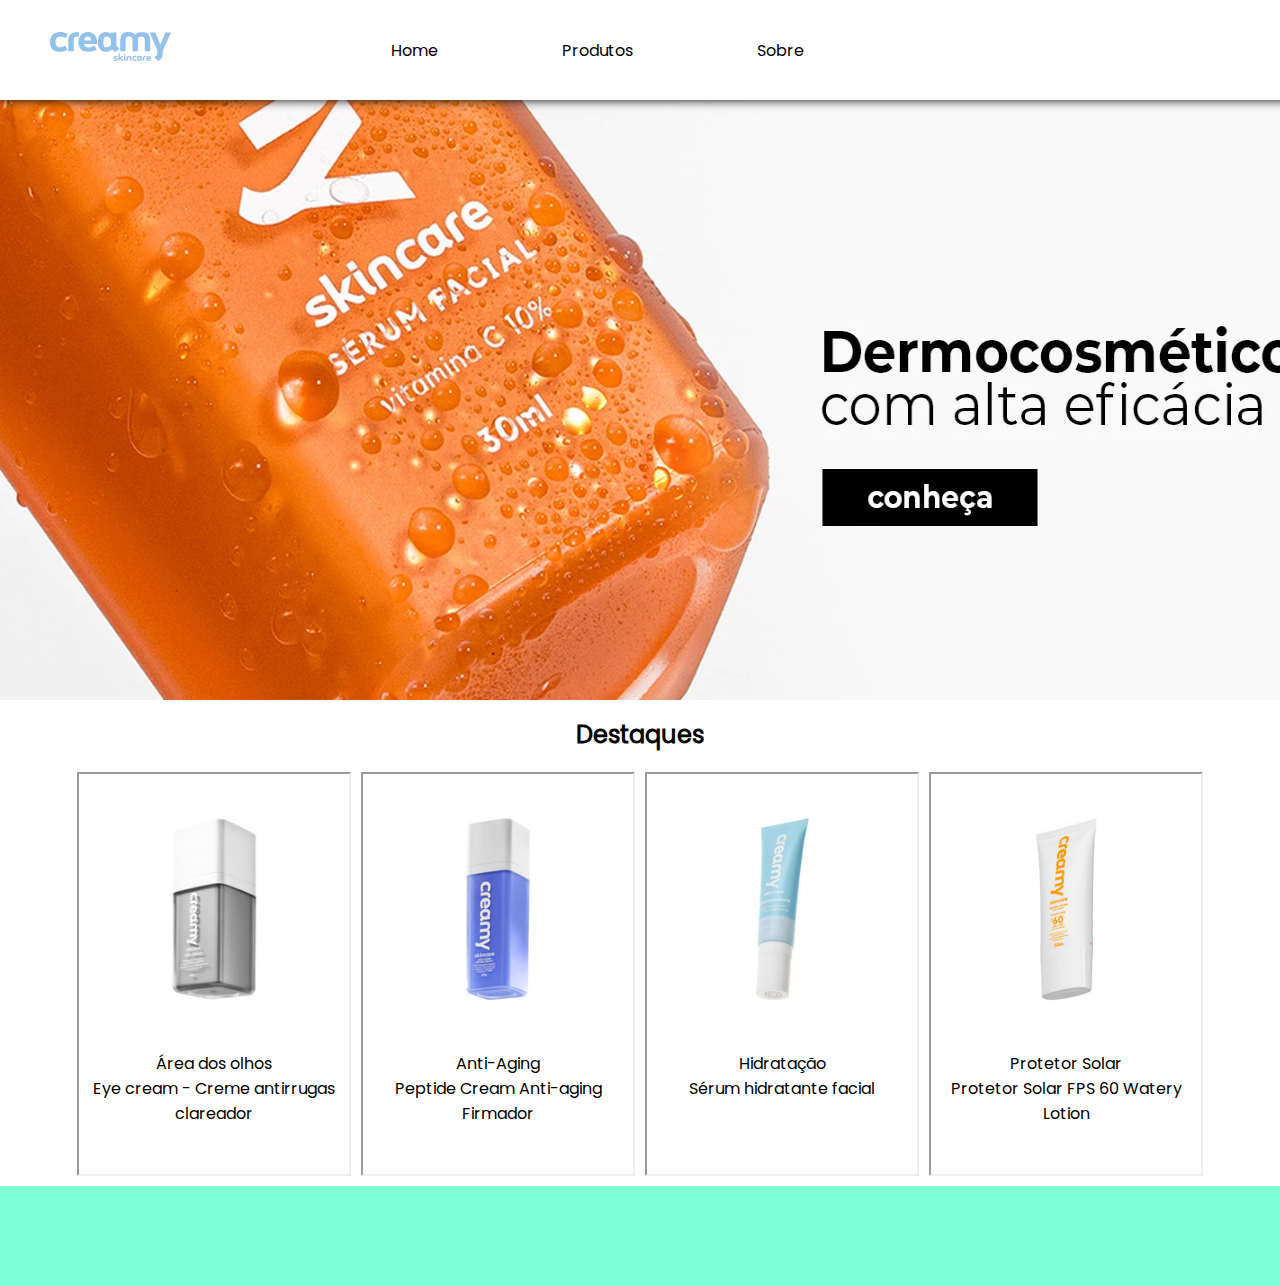
<file: creamy_site/index.html>
<!DOCTYPE html>
<html lang="pt-br">
<head>
    <meta charset="UTF-8">
    <meta http-equiv="X-UA-Compatible" content="IE=edge">
    <meta name="viewport" content="width=device-width, initial-scale=1.0">
    <link rel="stylesheet" href="css/style.css">
    <title>Creamy</title>
</head>
<body>
        <nav>
            <section>
                <img id="logo" src="imgs/logo-creamy-redesign___5f39fee2e97a9ac1d163993d93d95267.svg" alt="">
            </section>
            <ul>
                <li><a href="">Home</a></li>
                <li><a href="">Produtos</a></li>
                <li><a href="">Sobre</a></li>
            </ul>
        </nav>


<div id="container">
    <div id="imagem-home-produto">
        <img id="tamanho-imagem-home-produto" src="imgs/4d1cfe90-d9b8-4150-b7ac-d59b986cec04___3568683c0ed2622aa0c3246113de92a5.webp" alt="">
    </div>

    <h2>Destaques</h2>

    <div id="destaque">
        <div class="destaques-div">
            <img class="produtinhos" src="imgs/156416-300-300.png" alt="">
            <section class="texto-produtinhos">
            <p>Área dos olhos</p>
            <p>Eye cream - Creme antirrugas clareador</p>
            </section>
        </div>

        <div class="destaques-div">
            <img class="produtinhos" src="imgs/156419-300-300.png" alt="">
            <section class="texto-produtinhos">
            <p>Anti-Aging</p>
            <p>Peptide Cream Anti-aging Firmador</p>
            </section>
        </div>

        <div class="destaques-div">
            <img class="produtinhos" src="imgs/156423-300-300.png" alt="">
            <section class="texto-produtinhos">
            <p>Hidratação</p>
            <p>Sérum hidratante facial</p>
            </section>
        </div>

        <div class="destaques-div">
            <img class="produtinhos" src="imgs/156425-300-300.png" alt="">
            <section class="texto-produtinhos">
            <p>Protetor Solar</p>
            <p>Protetor Solar FPS 60 Watery Lotion</p>
            </section>
        </div>
    </div>


    <footer id="footer">

    </footer>



</div>


    
</body>
</html>
</file>
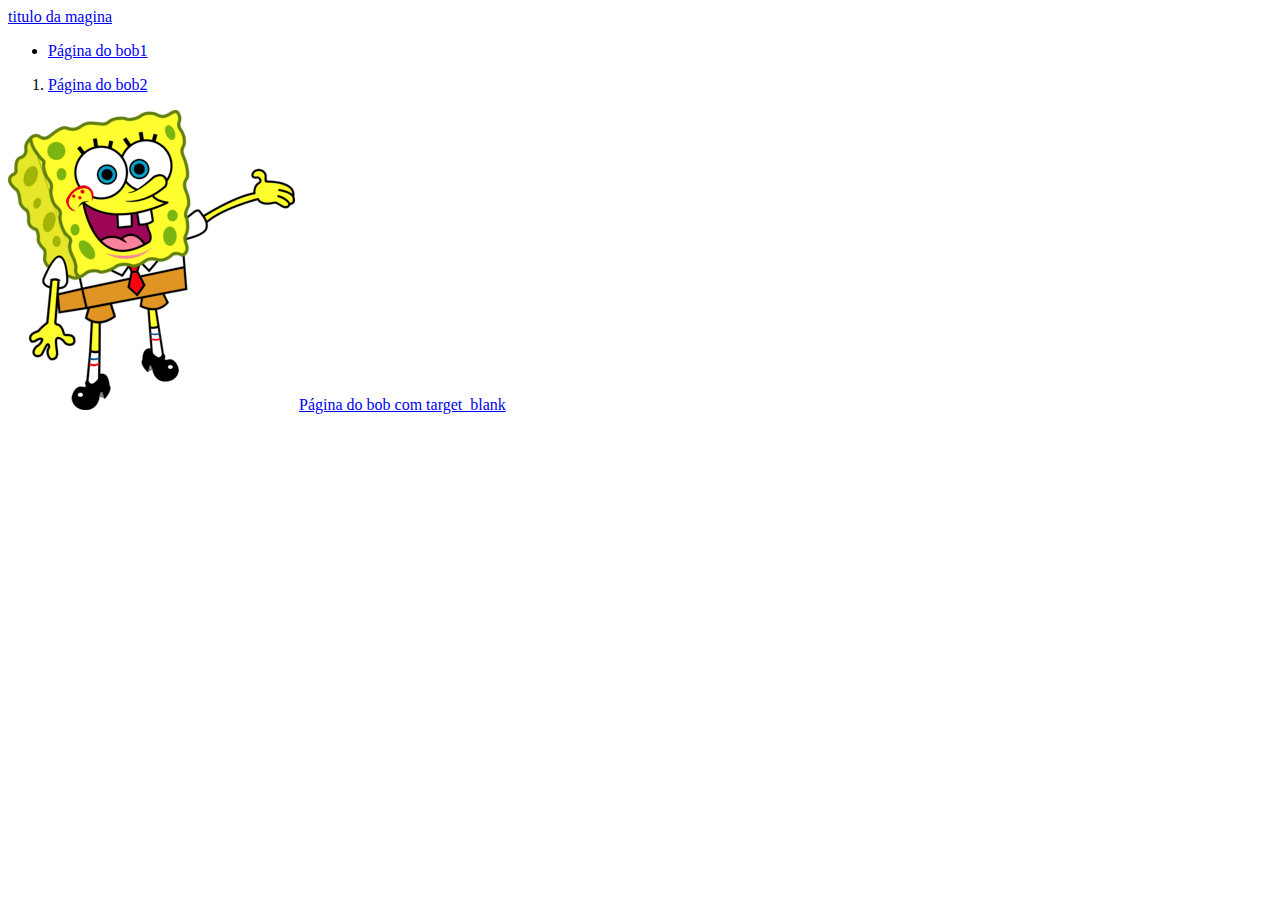
<file: revisao_checkpoint1/index.html>
<!DOCTYPE html>
<html lang="en"> <!-- Sempre mudar esse para pt-br -->
<head>
    <meta charset="UTF-8">
    <meta http-equiv="X-UA-Compatible" content="IE=edge">                       <!-- Dentro dessa do HEAD vão os metadados etc. -->
    <meta name="viewport" content="width=device-width, initial-scale=1.0">
    <title>Revisão para o checkpoint (1)</title> <!-- Aqui vai o nome da página -->
</head>

<body>

    <a href="#titulo">titulo da magina</a>

    <ul> <!--Lista não ordenadas-->
        <li><a href="index.html">Página do bob1</a></li>
    </ul>

    <ol> <!--Listas ordenadas-->
        <li><a href="index.html">Página do bob2</a></li>
    </ol>
     
     <a href="index.html"><img src="bob/bob-esponja-logo-B501B99335-seeklogo.com.png" alt=""></a> <!--Aqui usamos um imagem como ancora para o link do texto-->


     <a href="index.html" target="_blank">Página do bob com target_blank</a> <!--Usamos target="_blank" para abrir em páginas diferentes. -->
     
    
</body>
</html>
</file>
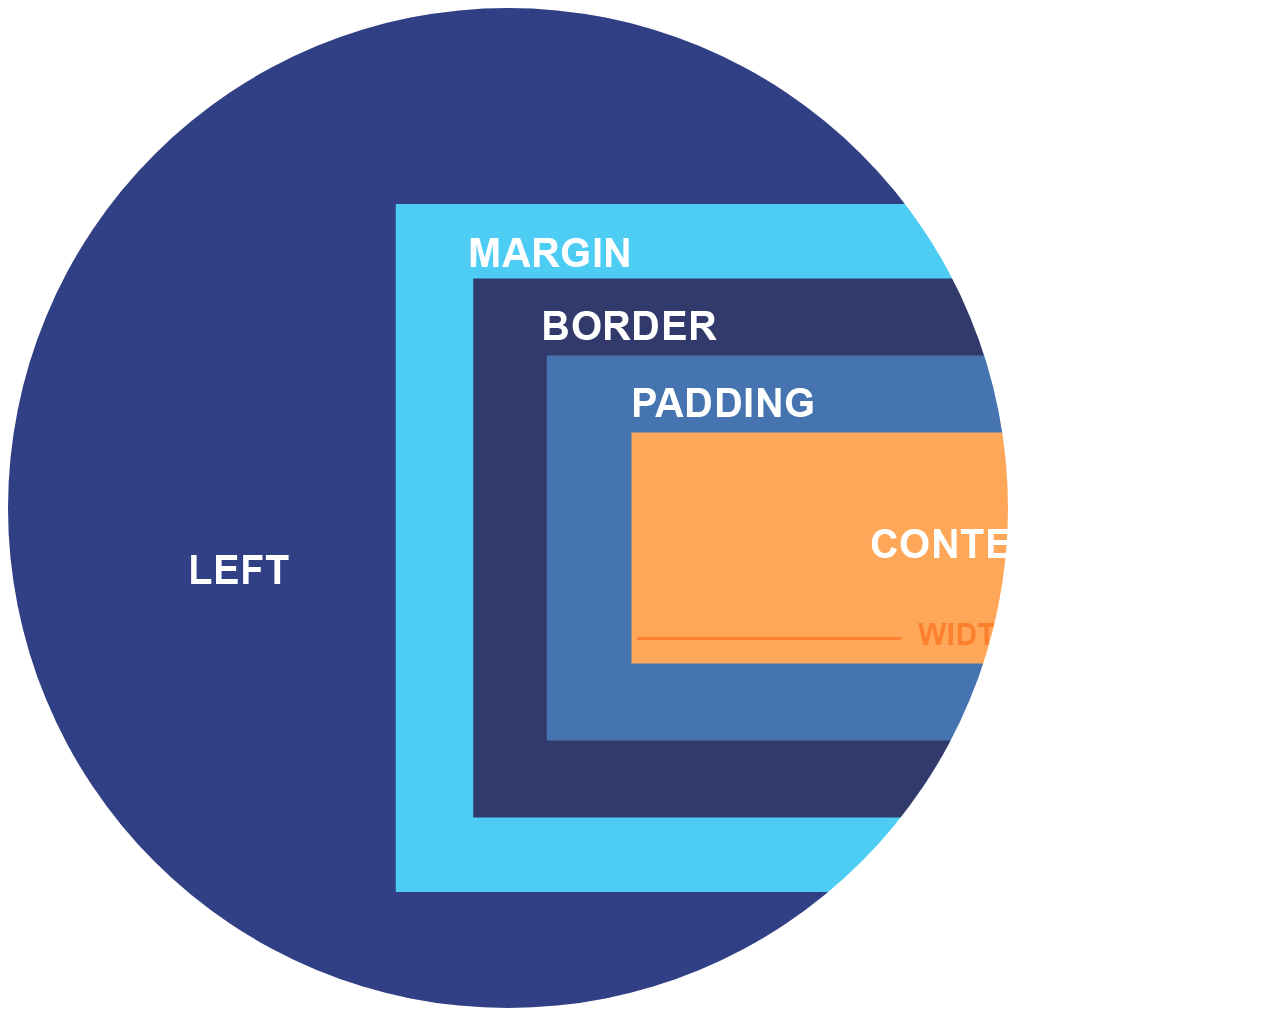
<file: revisao_checkpoint3/index.html>
<!DOCTYPE html>
<html lang="en">
<head>
    <meta charset="UTF-8">
    <meta http-equiv="X-UA-Compatible" content="IE=edge">
    <meta name="viewport" content="width=device-width, initial-scale=1.0">
    <link rel="stylesheet" href="index.css">
    <title>Formulário</title>
    
</head>
<body> 

<div class="clippingmask">
    <img src="box_model.png" alt="">
</div>

</body>
</html>
</file>
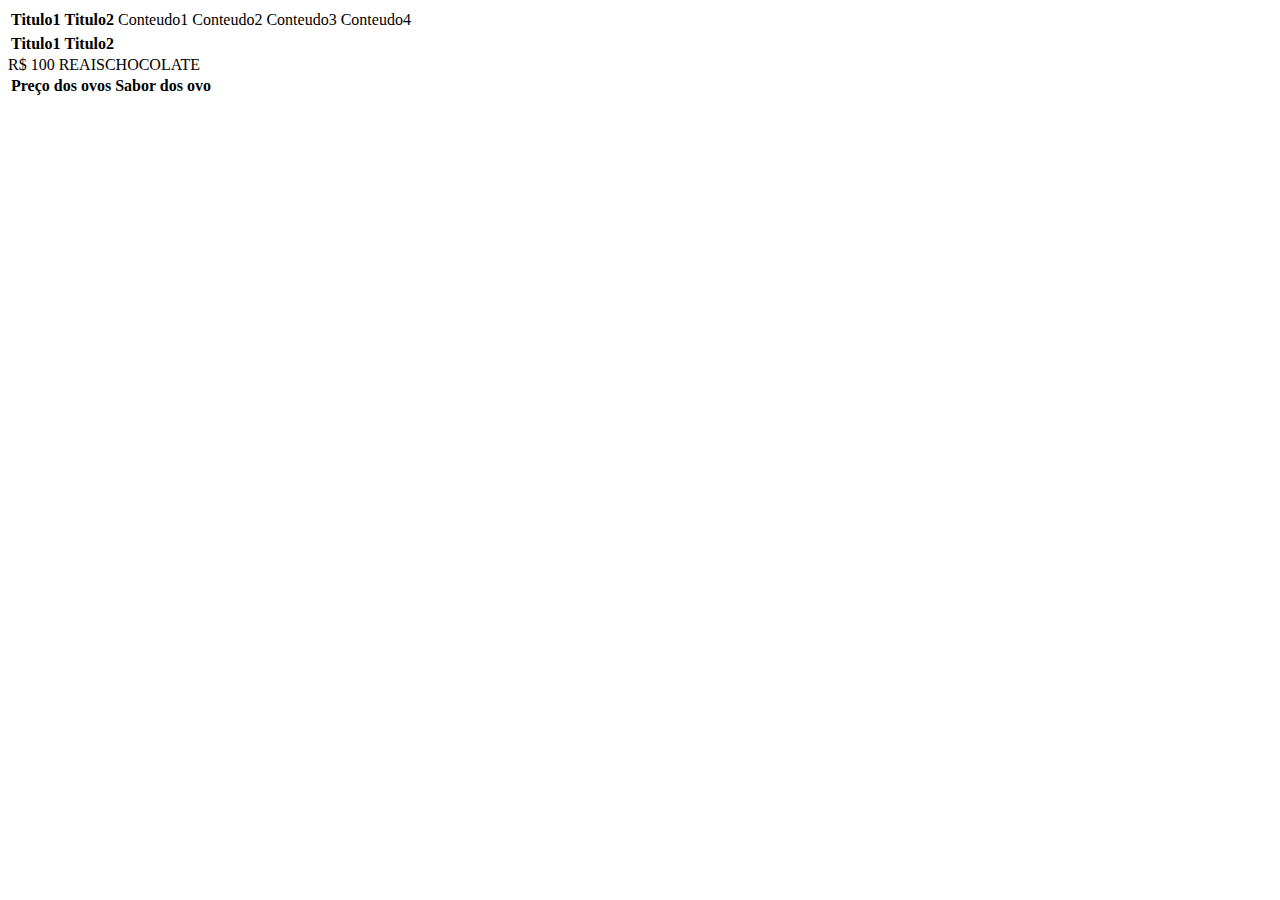
<file: revisão_checkpoint1_2/index.html>
<!--LISTA E TABELAS-->

<!DOCTYPE html>
<html lang="en">
<head>
    <meta charset="UTF-8">
    <meta http-equiv="X-UA-Compatible" content="IE=edge">
    <meta name="viewport" content="width=device-width, initial-scale=1.0">
    <title>LISTA E TABELAS</title>
</head>
<body>



    <table> <!--Indica o incio da tabela-->
        <tr> <!--Indica o inicio da linha-->
            <th>Titulo1</th><th>Titulo2</th> <!--Cabelaçho de tabela-->
            <td>Conteudo1</td> <!--Indica a criação de uma coluna-->
            <td>Conteudo2</td>
            <td>Conteudo3</td>
            <td>Conteudo4</td>
        </tr>
    </table>






    <table>
        <tr>
            <th>Titulo1</th><th>Titulo2</th> <!--Cabelaçho de tabela-->
        </tr>
    </table>



<!--Mesclando linhas e colunas com Colspan e Rowspan-->

<table>
    <tr><th> Preço dos ovos</th><th>Sabor dos ovo</th></tr> <!--linha com cabeçalhos-->
    <tr>R$ 100 REAIS</tr>
    <tr>CHOCOLATE</tr>
</table>

</body>
</html>
</file>
<file: creamy_site/css/style.css>
*{
    margin: 0px;
    padding: 0px;
    font-family: 'Poppins-Regular';
    
}

@font-face{
    font-family: 'Poppins-Regular';
    src: url(Poppins-Regular.ttf) format("TrueType")
 }

                                                                                /*mexendo na NAV*/

a:hover{
    color: rgb(145, 219, 224);
}

nav ul{
    margin-left: 10%;
    background-color: rgb(255, 255, 255);
}

nav a{
    text-decoration: none;
    color: black;

}

nav li{

    display: inline;
    margin: 60px;
}


nav{
    font-family: Poppins-Regular;
    display: flex;
    height: 100px;
    background-color: rgb(255, 255, 255);
    align-items: center;
    width: 1600px;
    position: fixed;
    z-index: 100;
    box-shadow: 0px 0px 10px rgb(0, 0, 0);
}


                                                                                     /*mexendo no container*/

#imagem-home-produto{
    max-width: 2000px;
    overflow: hidden;
    position: relative;
    padding-top: 100px;
}

#tamanho-imagem-home-produto{
    width: 1500px;
    height: 600px;
}



h2{
    text-align: center;
    padding-top: 10px;
    padding-bottom: 10px;
}








#logo{
    margin-left: 50px;
}







#destaque{
    max-width: auto;
    min-width: auto;
    max-height: auto;
    min-height: auto;
    justify-content: center;
    text-align: center;
    display: flex;
    margin: 5px;
    background-color: rgb(255, 255, 255);
    
}

.destaques-div{

    width: 270px;
    height: 400px;
    margin: 5px;
    background-color: rgb(255, 255, 255);
    border: 2px inset;
    
}

.produtinhos{
    width: 270px;
    height: 270px;
}

.texto-produtinhos{
    background-color: rgb(255, 255, 255);
    text-align: center;

    max-width: 250px;
    min-width: auto;

    max-height: auto;
    min-height: auto;

    margin-left: auto;
    margin-right: auto;
}















#footer{
    background-color: aquamarine;
    width: auto;
    height: 100px;
}
</file>
<file: revisao_checkpoint3/index.css>
.clippingmask{
    height: 1000px;
    width: 1000px;
    overflow: hidden;
    border-radius: 1000px;
    background-position-x: center;
    box-sizing: border-box;
}
</file>
